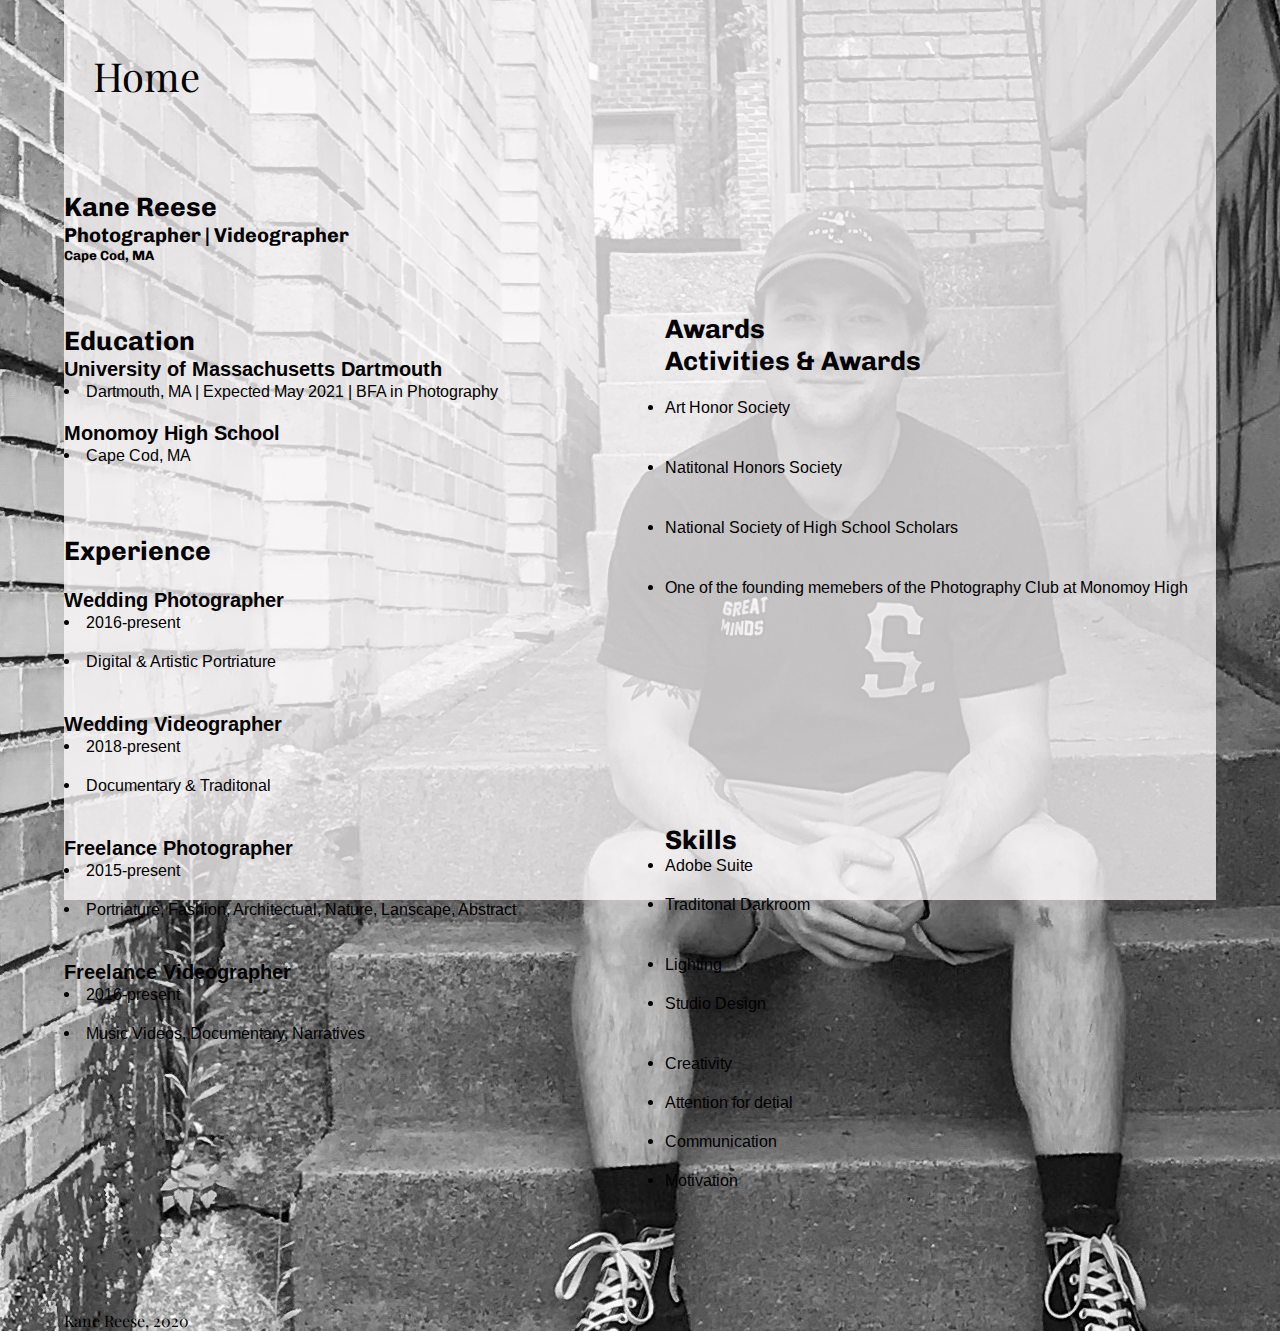
<file: ResumeKR/index.html>
<html>
    <head>
        <title>Kane's Resume</title>
        <link rel="stylesheet"  type="text/css" media="screen" href="style.css">
        <link rel="shortcut icon" href="assets/Favicon.svg"/>
        <link href="https://fonts.googleapis.com/css2?family=Arimo:wght@400;700&family=Playfair+Display:wght@400;500;700&display=swap" rel="stylesheet">
        <link href="https://fonts.googleapis.com/css2?family=Chivo:wght@700&display=swap" rel="stylesheet">

    </head>

    <body>
        <!-- the container that wraps all content -->
        <div class="container">
            <nav>
                <a class="left" href="/index.html">Home</a>
            </nav>
            <!-- start of the header section -->
            <header>
                <h1>Kane Reese</h1>
                <h4>Photographer | Videographer</h4> 
                <h5>Cape Cod, MA</h5>
                
            </header>
            <!-- start of the work section -->
            <section class="education">
                <h2>Education</h2>
                <h3><span class="regular"></span>University of Massachusetts Dartmouth</h3>
                <li>Dartmouth, MA | Expected May 2021 | BFA in Photography</li>
                <h3>Monomoy High School</h3>
                <li>Cape Cod, MA</li>
            </section>
            <!-- start of the education section -->
            <br>
            <section class="experience">
                <h2>Experience</h2>
                <br>
                
                <h3>Wedding Photographer</h3>
                <li>2016-present</li>
                <li>Digital & Artistic Portriature</li>
                <br>

                <h3>Wedding Videographer</h3>
                <li>2018-present</li>
                <li>Documentary & Traditonal</li>
                <br>

                <h3>Freelance Photographer</h3>
                <li>2015-present</li>
                <li>Portriature, Fashion, Architectual, Nature, Lanscape, Abstract</li>
                <br>
                
                <h3>Freelance Videographer</h3>
                <li>2016-present</li>
                <li>Music Videos, Documentary, Narratives</li>
            </section>
            <!-- start of the experience section -->
            <section class="awards">
            <h2>Awards</h2>
                <h2>Activities & Awards</h2>
                <br>
                <ul>
                    <li>Art Honor Society</li>
                    <br>
                    <li>Natitonal Honors Society</li>
                    <br>
                    <li>National Society of High School Scholars</li>
                    <br>
                    <li>One of the founding memebers of the Photography Club at Monomoy High</li>
                </ul>
            </section>

            <section class="skills">
                <h2>Skills</h2>
                <ul>
                    <li>Adobe Suite</li>
                    <li>Traditonal Darkroom</li>
                    <br>
                </ul>

                <ul>
                    <li>Lighting</li>
                    <li>Studio Design</li>
                    <br>
                </ul>

                <ul>
                    <li>Creativity</li>
                    <li>Attention for detial</li>
                    <li>Communication</li>
                    <li>Motivation</li>
                </ul>
            </section>
            <footer>
                <p>Kane Reese, 2020</p>
            </footer>
        </div>
    </body>
</html>
</file>
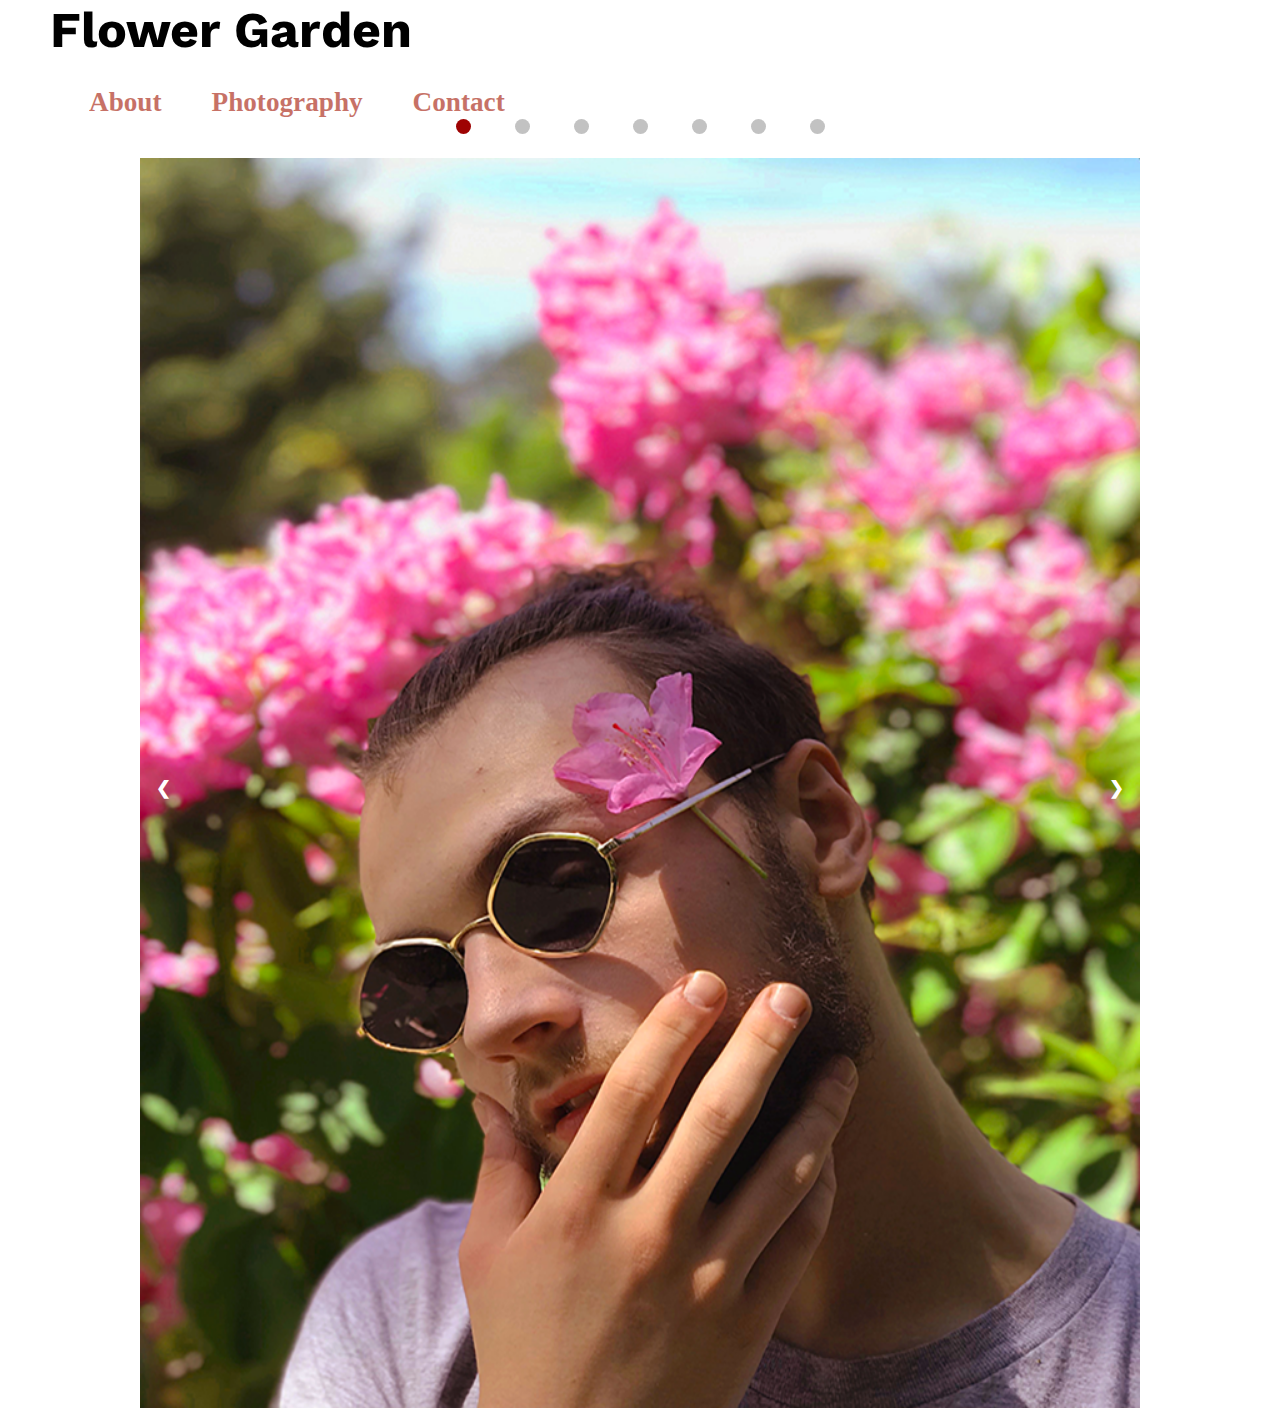
<file: images/project2/project2.html>
<!DOCTYPE html>
<!--[if lt IE 7]>      <html class="no-js lt-ie9 lt-ie8 lt-ie7"> <![endif]-->
<!--[if IE 7]>         <html class="no-js lt-ie9 lt-ie8"> <![endif]-->
<!--[if IE 8]>         <html class="no-js lt-ie9"> <![endif]-->
<!--[if gt IE 8]><!--> <html class="no-js"> <!--<![endif]-->
    <head>
        <meta charset="utf-8">
        <meta http-equiv="X-UA-Compatible" content="IE=edge">
        <title>Flower Garden</title>
        <meta name="description" content="">
        <meta name="viewport" content="width=device-width, initial-scale=1">
        <link rel="stylesheet" href="/slider.css">
        <link rel="stylesheet" href="/style.css">
        <link href="https://fonts.googleapis.com/css?family=Work+Sans:500" rel="stylesheet">
    </head>
    <body>
      <nav>
        <ul>
            <li><a href="/index.html">About</a></li>
            <li><a href="/index.html">Photography</a></li>
            <li><a href="/index.html">Contact</a></li>
        </ul>
      </nav>
        <h2>Flower Garden</h2>
        <div style="text-align:center">
          <span class="dot" onclick="currentSlide(1)"></span> 
          <span class="dot" onclick="currentSlide(2)"></span> 
          <span class="dot" onclick="currentSlide(3)"></span>
          <span class="dot" onclick="currentSlide(4)"></span>
          <span class="dot" onclick="currentSlide(5)"></span>
          <span class="dot" onclick="currentSlide(6)"></span>
          <span class="dot" onclick="currentSlide(7)"></span>
        </div>
        <div class="slideshow-container">

           <div class="mySlides fade">
            <img src="/images/project2/flowergarden.png" width="400px" >
           </div>

           <div class="mySlides fade">
            <img src="/images/project2/flowergarden1.png" width="200px" >
           </div>

           <div class="mySlides fade">
            <img src="/images/project2/flowergarden2.png" width="200px" >
           </div>

            <div class="mySlides fade">
              <img src="/images/project2/flowergarden4.png" width="200px">
            </div>
            
            <div class="mySlides fade">
              <img src="/images/project2/flowergarden6.png" width="200px" >
             </div>

             <div class="mySlides fade">
              <img src="/images/project2/flowergarden7.png" width="200px" >
             </div>

             <div class="mySlides fade">
              <img src="/images/project2/maxhandsonhead.png" width="200px" >
             </div>
            
            <a class="prev" onclick="plusSlides(-1)">&#10094;</a>
            <a class="next" onclick="plusSlides(1)">&#10095;</a>
            
            </div>
            <br>
            
            
        
        <script src="" async defer></script>
        <script>
            var slideIndex = 1;
            showSlides(slideIndex);
            
            function plusSlides(n) {
              showSlides(slideIndex += n);
            }
            
            function currentSlide(n) {
              showSlides(slideIndex = n);
            }
            
            function showSlides(n) {
              var i;
              var slides = document.getElementsByClassName("mySlides");
              var dots = document.getElementsByClassName("dot");
              if (n > slides.length) {slideIndex = 1}    
              if (n < 1) {slideIndex = slides.length}
              for (i = 0; i < slides.length; i++) {
                  slides[i].style.display = "none";  
              }
              for (i = 0; i < dots.length; i++) {
                  dots[i].className = dots[i].className.replace(" active", "");
              }
              slides[slideIndex-1].style.display = "block";  
              dots[slideIndex-1].className += " active";
            }
            </script>
    </body>
</html>
</file>
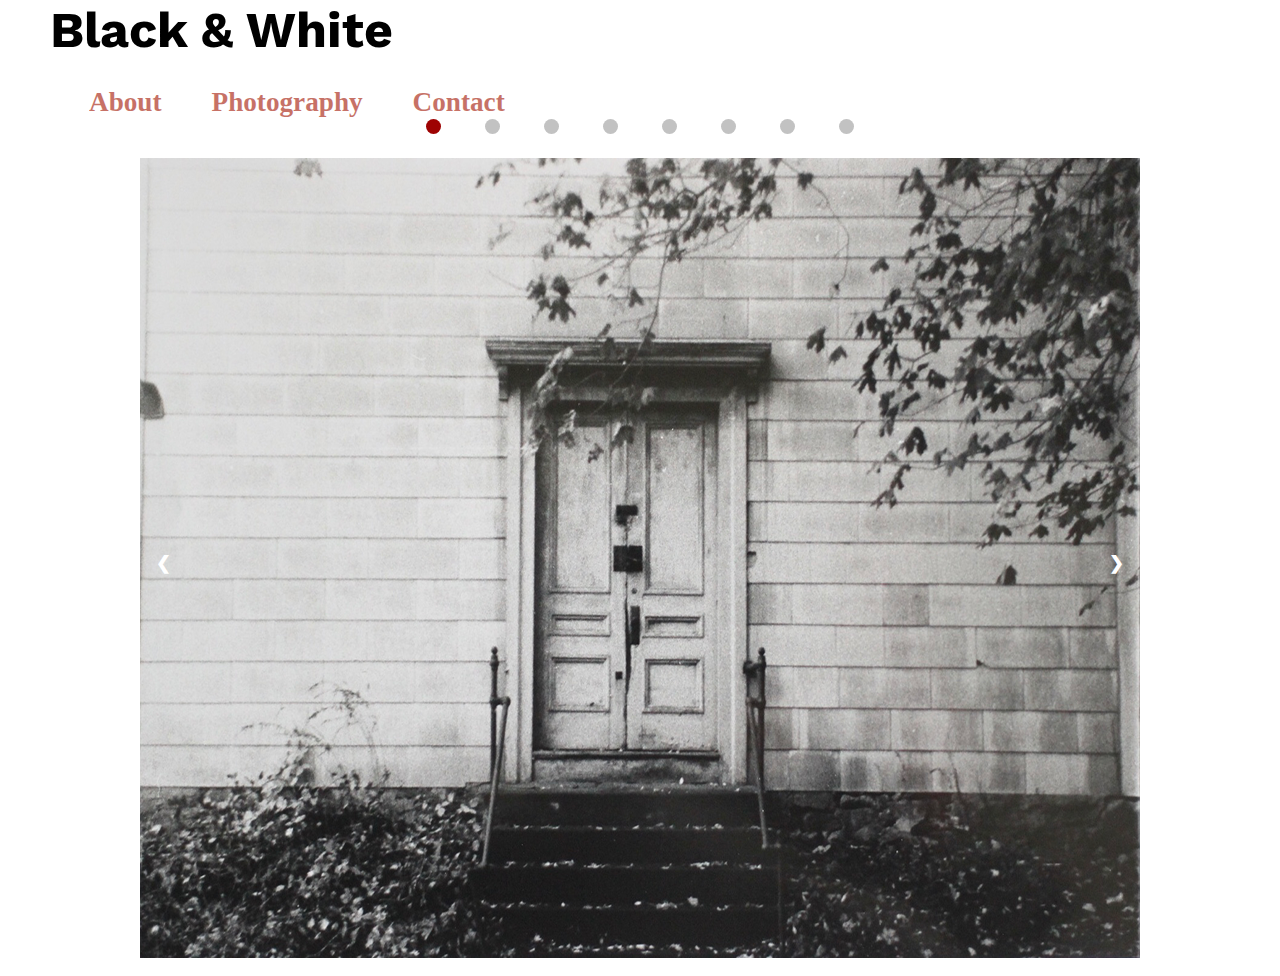
<file: images/project_3/project_3.html>
<!DOCTYPE html>
<!--[if lt IE 7]>      <html class="no-js lt-ie9 lt-ie8 lt-ie7"> <![endif]-->
<!--[if IE 7]>         <html class="no-js lt-ie9 lt-ie8"> <![endif]-->
<!--[if IE 8]>         <html class="no-js lt-ie9"> <![endif]-->
<!--[if gt IE 8]><!--> <html class="no-js"> <!--<![endif]-->
    <head>
        <meta charset="utf-8">
        <meta http-equiv="X-UA-Compatible" content="IE=edge">
        <title>Black and White</title>
        <meta name="description" content="">
        <meta name="viewport" content="width=device-width, initial-scale=1">
        <link rel="stylesheet" href="/slider.css">
        <link rel="stylesheet" href="/style.css">
        <link href="https://fonts.googleapis.com/css?family=Work+Sans:500" rel="stylesheet">
    </head>
    <body>
      <nav>
        <ul>
            <li><a href="/index.html">About</a></li>
            <li><a href="/index.html">Photography</a></li>
            <li><a href="/index.html">Contact</a></li>
        </ul>
      </nav>
        <h2>Black & White</h2>
        <div style="text-align:center">
          <span class="dot" onclick="currentSlide(1)"></span> 
          <span class="dot" onclick="currentSlide(2)"></span> 
          <span class="dot" onclick="currentSlide(3)"></span> 
          <span class="dot" onclick="currentSlide(4)"></span>
          <span class="dot" onclick="currentSlide(5)"></span>
          <span class="dot" onclick="currentSlide(6)"></span>
          <span class="dot" onclick="currentSlide(7)"></span>
          <span class="dot" onclick="currentSlide(8)"></span>
        </div>
        <div class="slideshow-container">

            <div class="mySlides fade">
              <img src="/images/project_3/blkwhite1.png" width="200px">
            </div>
            
            <div class="mySlides fade">
              <img src="/images/project_3/blkwht2.png" width="500px">
            </div>
            
            <div class="mySlides fade">
             <img src="/images/project_3/blkwhite3.png" width="500px" >
            </div>

            <div class="mySlides fade">
              <img src="/images/project_3/blkwhite4.png" width="500px" >
             </div>

             <div class="mySlides fade">
              <img src="/images/project_3/blkwhite6.png" width="500px" >
             </div>

             <div class="mySlides fade">
              <img src="/images/project_3/blkwhite8.png" width="500px" >
             </div>

             <div class="mySlides fade">
              <img src="/images/project_3/blkwhite9.png" width="500px" >
             </div>

             <div class="mySlides fade">
              <img src="/images/project_3/blkwhite10.png" width="500px" >
             </div>
            
            <a class="prev" onclick="plusSlides(-1)">&#10094;</a>
            <a class="next" onclick="plusSlides(1)">&#10095;</a>
            
            </div>
            <br>
            
            
        
        <script src="" async defer></script>
        <script>
            var slideIndex = 1;
            showSlides(slideIndex);
            
            function plusSlides(n) {
              showSlides(slideIndex += n);
            }
            
            function currentSlide(n) {
              showSlides(slideIndex = n);
            }
            
            function showSlides(n) {
              var i;
              var slides = document.getElementsByClassName("mySlides");
              var dots = document.getElementsByClassName("dot");
              if (n > slides.length) {slideIndex = 1}    
              if (n < 1) {slideIndex = slides.length}
              for (i = 0; i < slides.length; i++) {
                  slides[i].style.display = "none";  
              }
              for (i = 0; i < dots.length; i++) {
                  dots[i].className = dots[i].className.replace(" active", "");
              }
              slides[slideIndex-1].style.display = "block";  
              dots[slideIndex-1].className += " active";
            }
            </script>
    </body>
</html>
</file>
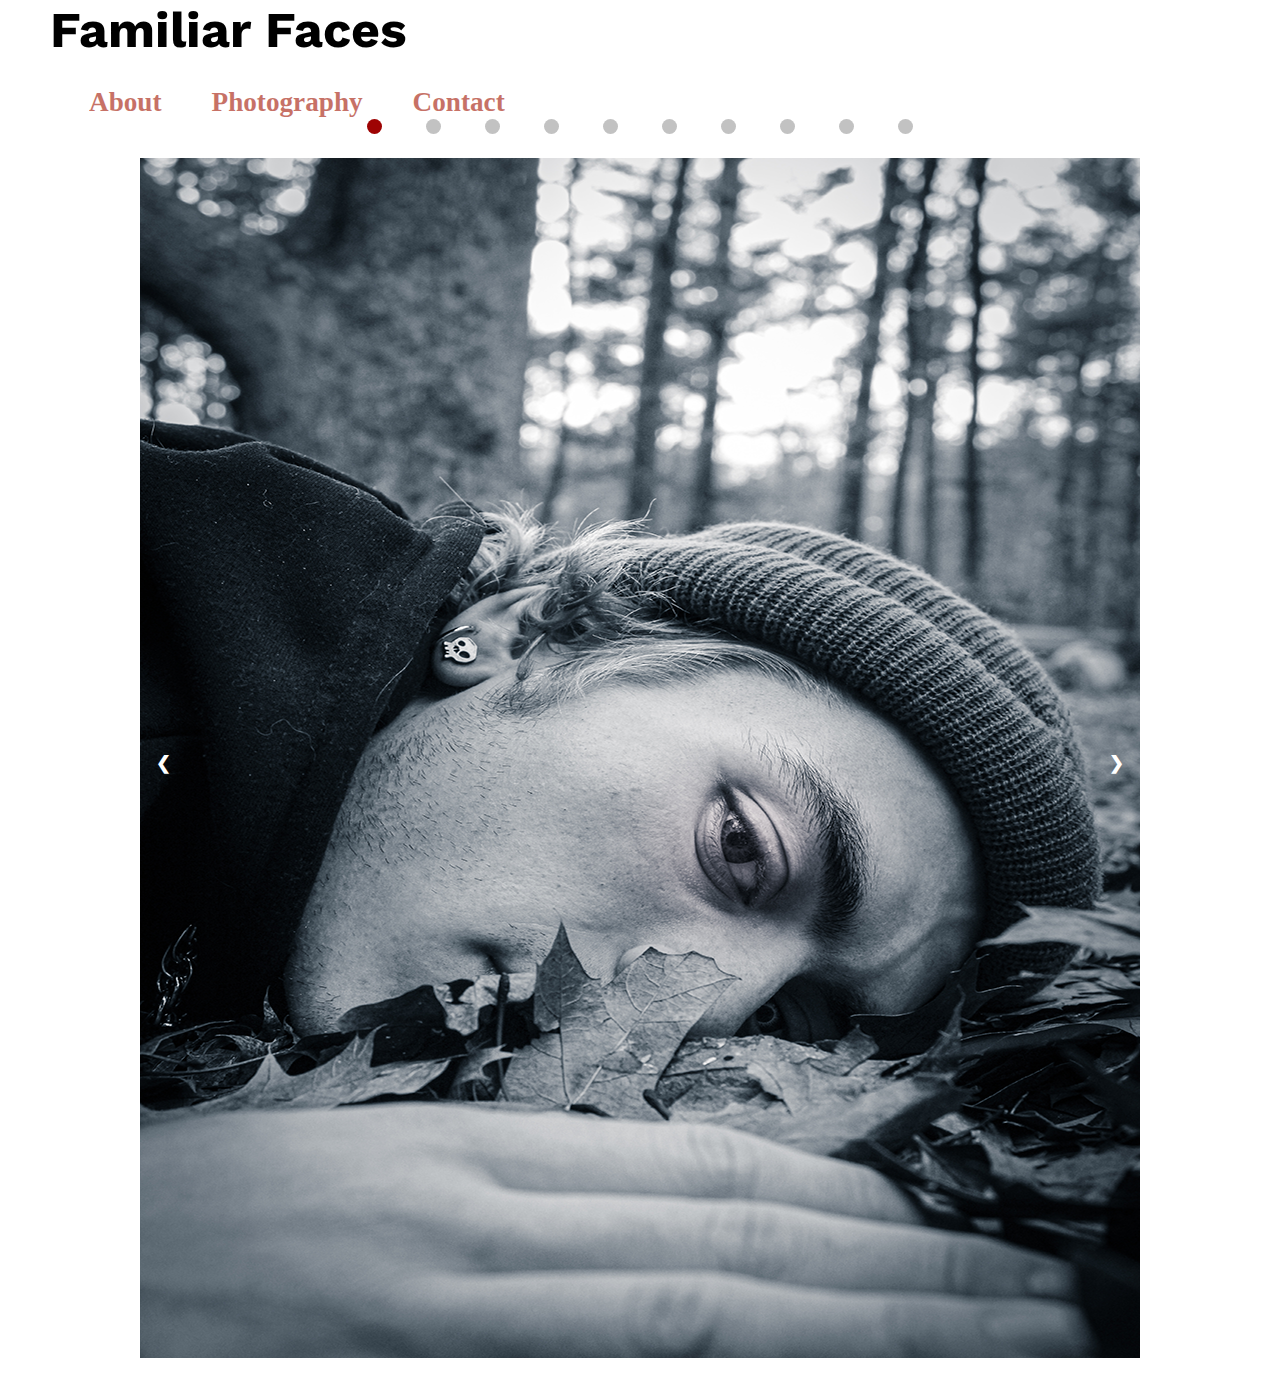
<file: images/project_4/project-4.html>
<!DOCTYPE html>
<!--[if lt IE 7]>      <html class="no-js lt-ie9 lt-ie8 lt-ie7"> <![endif]-->
<!--[if IE 7]>         <html class="no-js lt-ie9 lt-ie8"> <![endif]-->
<!--[if IE 8]>         <html class="no-js lt-ie9"> <![endif]-->
<!--[if gt IE 8]><!--> <html class="no-js"> <!--<![endif]-->
    <head>
        <meta charset="utf-8">
        <meta http-equiv="X-UA-Compatible" content="IE=edge">
        <title>Familiar Faces</title>
        <meta name="description" content="">
        <meta name="viewport" content="width=device-width, initial-scale=1">
        <link rel="stylesheet" href="/slider.css">
        <link rel="stylesheet" href="/style.css">
        <link href="https://fonts.googleapis.com/css?family=Work+Sans:500" rel="stylesheet">
    </head>
    <body>
      <nav>
        <ul>
            <li><a href="/index.html">About</a></li>
            <li><a href="/index.html">Photography</a></li>
            <li><a href="/index.html">Contact</a></li>
        </ul>
      </nav>
        <h2>Familiar Faces</h2>
        <div style="text-align:center">
          <span class="dot" onclick="currentSlide(1)"></span> 
          <span class="dot" onclick="currentSlide(2)"></span> 
          <span class="dot" onclick="currentSlide(3)"></span>
          <span class="dot" onclick="currentSlide(4)"></span>
          <span class="dot" onclick="currentSlide(5)"></span>
          <span class="dot" onclick="currentSlide(6)"></span>
          <span class="dot" onclick="currentSlide(7)"></span>
          <span class="dot" onclick="currentSlide(8)"></span>
          <span class="dot" onclick="currentSlide(9)"></span>
          <span class="dot" onclick="currentSlide(10)"></span>
        </div>
        <div class="slideshow-container">

            <div class="mySlides fade">
              <img src="/images/project_4/friend1.png" width="500px">
            </div>
            
            <div class="mySlides fade">
             <img src="/images/project_4/friend3.png" width="500px" >
            </div>

             <div class="mySlides fade">
              <img src="/images/project_4/friend5.png" width="500px" >
             </div>

             <div class="mySlides fade">
              <img src="/images/project_4/friend7.png" width="300px" >
             </div>

             <div class="mySlides fade">
              <img src="/images/project_4/friend8.png" width="300px" >
             </div>

             <div class="mySlides fade">
              <img src="/images/project_4/friend9.png" width="500px" >
             </div>

             <div class="mySlides fade">
              <img src="/images/project_4/friend10.png" width="500px" >
             </div>

             <div class="mySlides fade">
              <img src="/images/project_4/friend11.png" width="500px" >
             </div>

             <div class="mySlides fade">
              <img src="/images/project_4/friend12.png" width="500px" >
             </div>

             <div class="mySlides fade">
              <img src="/images/project_4/friend16.png" width="500x" >
             </div>
            
            <a class="prev" onclick="plusSlides(-1)">&#10094;</a>
            <a class="next" onclick="plusSlides(1)">&#10095;</a>
            
            </div>
            <br>
            
            
        
        <script src="" async defer></script>
        <script>
            var slideIndex = 1;
            showSlides(slideIndex);
            
            function plusSlides(n) {
              showSlides(slideIndex += n);
            }
            
            function currentSlide(n) {
              showSlides(slideIndex = n);
            }
            
            function showSlides(n) {
              var i;
              var slides = document.getElementsByClassName("mySlides");
              var dots = document.getElementsByClassName("dot");
              if (n > slides.length) {slideIndex = 1}    
              if (n < 1) {slideIndex = slides.length}
              for (i = 0; i < slides.length; i++) {
                  slides[i].style.display = "none";  
              }
              for (i = 0; i < dots.length; i++) {
                  dots[i].className = dots[i].className.replace(" active", "");
              }
              slides[slideIndex-1].style.display = "block";  
              dots[slideIndex-1].className += " active";
            }
            </script>
    </body>
</html>
</file>
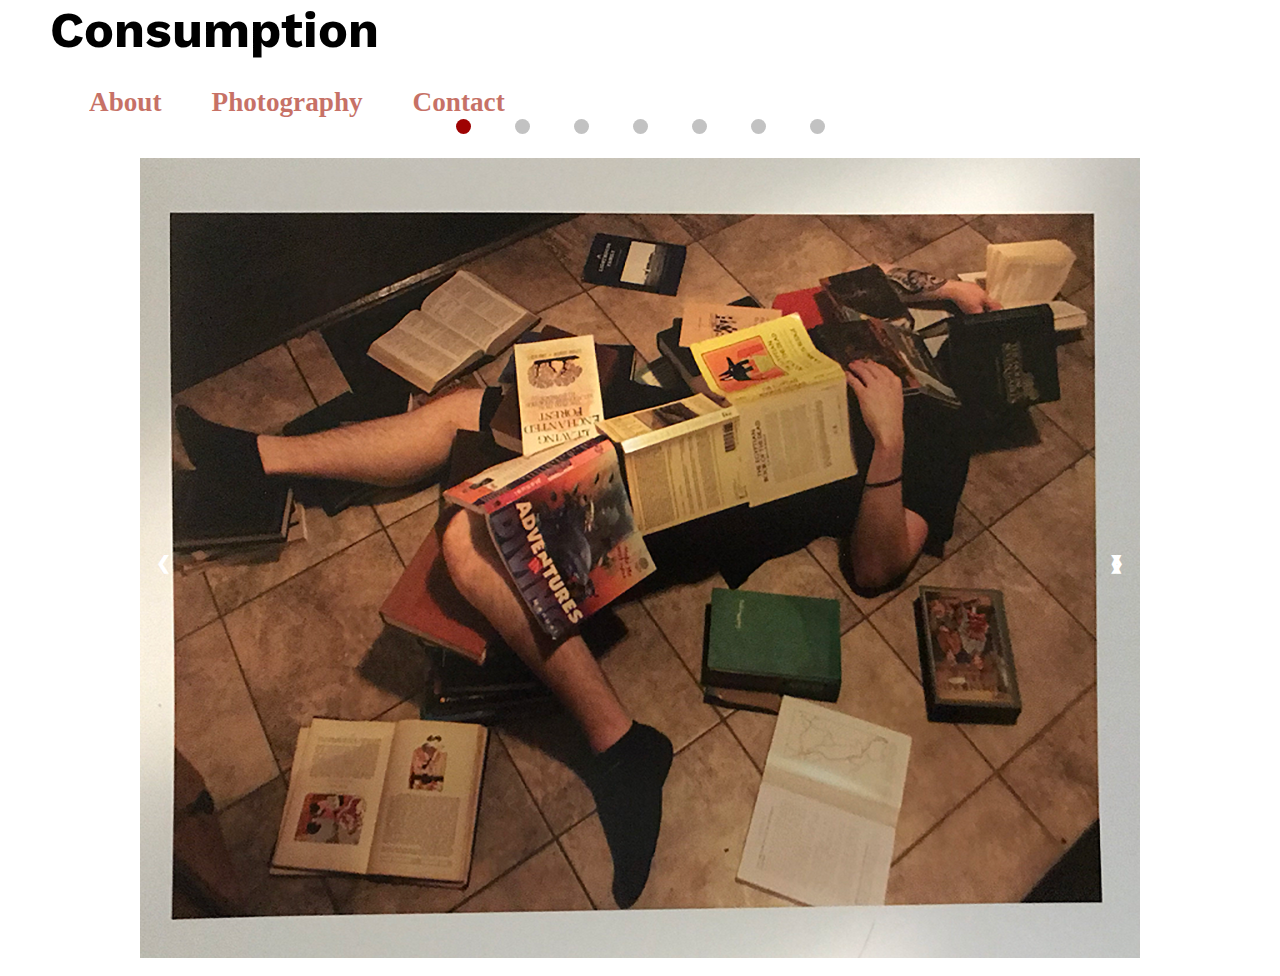
<file: images/wallpaper/project_1.html>
<!DOCTYPE html>
<!--[if lt IE 7]>      <html class="no-js lt-ie9 lt-ie8 lt-ie7"> <![endif]-->
<!--[if IE 7]>         <html class="no-js lt-ie9 lt-ie8"> <![endif]-->
<!--[if IE 8]>         <html class="no-js lt-ie9"> <![endif]-->
<!--[if gt IE 8]><!--> <html class="no-js"> <!--<![endif]-->
    <head>
        <meta charset="utf-8">
        <meta http-equiv="X-UA-Compatible" content="IE=edge">
        <title>Consumption</title>
        <meta name="description" content="">
        <meta name="viewport" content="width=device-width, initial-scale=1">
        <link rel="stylesheet" href="/slider.css">
        <link rel="stylesheet" href="/style.css">
        <link href="https://fonts.googleapis.com/css?family=Work+Sans:500" rel="stylesheet">
    </head>
    <body>
      <nav>
        <ul>
            <li><a href="/index.html">About</a></li>
            <li><a href="/index.html">Photography</a></li>
            <li><a href="/index.html">Contact</a></li>
        </ul>
      </nav>
        <h2>Consumption</h2>
        <div style="text-align:center">
          <span class="dot" onclick="currentSlide(1)"></span> 
          <span class="dot" onclick="currentSlide(2)"></span> 
          <span class="dot" onclick="currentSlide(3)"></span> 
          <span class="dot" onclick="currentSlide(4)"></span>
          <span class="dot" onclick="currentSlide(5)"></span>
          <span class="dot" onclick="currentSlide(6)"></span>
          <span class="dot" onclick="currentSlide(7)"></span>
        </div>
        
        <div class="slideshow-container">

            <div class="mySlides fade">
              <img src="/images/wallpaper/books.png" width="400px">
            </div>
            
            <div class="mySlides fade">
              <img src="/images/wallpaper/consumption-hats.png" width="400px">
            </div>
            
            <div class="mySlides fade">
             <img src="/images/wallpaper/clothes.png" width="400px" >
            </div>

            <div class="mySlides fade">
              <img src="/images/wallpaper/mail-consumption.png" width="400px">
             </div>

             <div class="mySlides fade">
              <img src="/images/wallpaper/consumption.png" width="400px">
             </div>

             <div class="mySlides fade">
              <img src="/images/wallpaper/pillows.png" width="400px">
             </div>

             <div class="mySlides fade">
              <img src="/images/wallpaper/shoes-consumption.png" width="400px">
             </div>
            
            <a class="prev" onclick="plusSlides(-1)">&#10094;</a>
            <a class="next" onclick="plusSlides(1)">&#10095;</a>
            <a class="next" onclick="plusSlides(1)">&#10096;</a>
            
            
            </div>
            <br>

        
        <script src="" async defer></script>
        <script>
            var slideIndex = 1;
            showSlides(slideIndex);
            
            function plusSlides(n) {
              showSlides(slideIndex += n);
            }
            
            function currentSlide(n) {
              showSlides(slideIndex = n);
            }
            
            function showSlides(n) {
              var i;
              var slides = document.getElementsByClassName("mySlides");
              var dots = document.getElementsByClassName("dot");
              if (n > slides.length) {slideIndex = 1}    
              if (n < 1) {slideIndex = slides.length}
              for (i = 0; i < slides.length; i++) {
                  slides[i].style.display = "none";  
              }
              for (i = 0; i < dots.length; i++) {
                  dots[i].className = dots[i].className.replace(" active", "");
              }
              slides[slideIndex-1].style.display = "block";  
              dots[slideIndex-1].className += " active";
            }
            </script>
    </body>
</html>
</file>
<file: ResumeKR/style.css>
*{
    padding: 0;
    margin: 0;
    /* border-style: dashed; */
    box-sizing: border-box;
    }

  body{
    font-family: 'Playfair Display', serif;
    background-image:url("assets/IMG_1837.jpg");

  }

  /* step two - build your grid desktop and tablet grid*/
  .container {
      background-color: rgba(253, 250, 250, 0.76);
      height: 100%;
      width: 90%;
      margin: 0 auto;
      display: grid;
      grid-gap: 50px;
      /* this will be  the same for everyone */
      grid-template-columns: repeat(2, 1fr);
      /* this will be customized, based on your grid, use pixels or % */
      grid-template-rows: auto;
      /* use letters from step 1 to build the grid */
      grid-template-areas: 
          "n n"        
          "h h"
          "e a"
          "x a"
          "x s"
          ". s";
  }
  
  /* step three - build your mobile grid, what becomes active when the pixels are 800px or less */
  @media screen and (max-width: 800px) {
  
      .container{
          background-color: rgba(253, 250, 250, 0.952);
          width: 85%;
          display: grid;
          grid-gap: 15px;
          /* grid is only one column, keep this way */
          grid-template-columns: 1fr;
          /* you can enter values, or auto will adjust the box sizes based on content */
          grid-template-rows: auto;
          grid-template-areas:
          "n"
          "h"
          "e"
          "a"
          "x"
          "s";
      }
  }
  
  /* step 1 - write in each of your sections and assign each of your sections a letter */
/* navigation styling */
  nav{
      padding-top: 20px;
      grid-area: n;
      display: inline;
      text-align: center;
    }

nav a{
    font-size: 2.5em;
    padding: 29px;
    }
    /* unvisited link */
a:link {
    color: #000000;
    text-decoration: none;
  }
  /* visited link */
  a:visited {
    color: #000000;
    text-decoration: none;
  }
  /* mouse over link */
  a:hover {
    color: #d8350c;
    text-decoration: underline;

  }
  /* selected link */
  a:active {
    color: #0000FF;
    text-decoration: none;
  }
  .left{
      float: left;
  }
  .right{
      float: right;
  }

  header {
      grid-area: h;
      padding-top: 10px;
    
  }
  
  .education {
      grid-area: e;
      padding-top: 12px;
  }
  
  .experience {
      grid-area: x;
  }

  .awards {
      grid-area: a;
      padding-right: 10px;
  }

  .skills {
      grid-area: s;
      padding-bottom: 50px;
  }
  
  h1{
      font-family: 'Chivo', sans-serif;;
      font-size: 20pt;
  }

  h2{
      font-family: 'Chivo', sans-serif;
      font-size: 20pt;
  }

  h3{
      font-family: 'Arimo';
      font-size: 15pt;
  }

  h4{
      font-family: 'Chivo' , sans-serif;
      font-size: 15pt;
  }

  h5{
      font-size: 10pt;
      font-family: 'Chivo' , sans-serif;
  }

  .p{
      font-family: 'Arimo';
      font-size: 12pt;
  }

  li{
      font-family: 'Arimo';
      font-size: 12pt;
      padding-bottom: 20px;
  }
</file>
<file: slider.css>
* {box-sizing: border-box}
body {font-family: Verdana, sans-serif; margin:0}
.mySlides {display: none}
img {
    display: block;
    margin-left: auto;
    margin-right: auto;
  }

/* Slideshow container */
.slideshow-container {
  max-width: 1000px;
  position: relative;
  margin: auto;
}

/* Next & previous buttons */
.prev, .next {
  cursor: pointer;
  position: absolute;
  top: 50%;
  width: auto;
  padding: 16px;
  margin-top: -22px;
  color: white;
  font-weight: bold;
  font-size: 18px;
  transition: 0.6s ease;
  border-radius: 0 3px 3px 0;
  user-select: none;
}

/* Position the "next button" to the right */
.next {
  right: 0;
  border-radius: 3px 0 0 3px;
}

/* On hover, add a black background color with a little bit see-through */
.prev:hover, .next:hover {
  background-color: rgba(0,0,0,0.8);
}





/* The dots/bullets/indicators */
.dot {
  cursor: pointer;
  height: 15px;
  width: 15px;
  margin: 20px;
  margin-top: 60px;
  background-color: #c2c2c2;
  border-radius: 50%;
  display: inline-block;
  transition: background-color 0.6s ease;
}

.active, .dot:hover {
  background-color: #9e0303;
}

/* Fading animation */
.fade {
  -webkit-animation-name: fade;
  -webkit-animation-duration: 1.5s;
  animation-name: fade;
  animation-duration: 1.5s;
}

@-webkit-keyframes fade {
  from {opacity: .4} 
  to {opacity: 1}
}

@keyframes fade {
  from {opacity: .4} 
  to {opacity: 1}
}

/* On smaller screens, decrease text size */
@media only screen and (max-width: 150px) {
  .prev, .next,.text {font-size: 11px}
}

h2{position: relative;
    left: 50px;
    font-family: 'Work Sans', sans-serif;
    font-size: 50px
}
</file>
<file: style.css>
* {
    /* font-family: 'Montserrat', sans-serif; */
    font-family: 'Playfair Display', serif;
    margin: 0;
    padding: 0;
}


img {
    width: 100%;
    height: auto;
}

/* NAVBAR CSS */
nav{
    padding-top: 2em;
    padding-left:4em;
    padding-right: 4em;
    /* TODO: figure out no longer staying fixed */
    position: absolute;
    width: 100%;
    top:0;
    left:0;
    z-index:10;
  }

  nav ul {
    margin:0;
    padding-top: 30px;
    display:flex;
  }
  nav li{
    padding: 1em 0;
    list-style-type: none;
    padding: 25px;
    font-size: 1.7em;
  }
  
  nav li a {
    color:rgb(163, 20, 1);
    font-weight: 600;
    opacity: 0.6;
    text-decoration: none;
    transition: .3s;
  }
  
  nav li a:hover {
    color:rgb(228, 228, 228);
    opacity: 1;
    text-decoration: none;
  }

  /* HEADER CSS */
.header {
    position: relative;
    background-image: url(/images/cover-image.jpg);
    background-position: center center;
    background-size: cover;
    background-repeat: no-repeat;
    height: 100vh;
    background-color: antiquewhite;
}


.welcome{
    margin-top: 25vh;
    text-align: center;
    font-weight: 500;
    font-size:4em;
    color: rgb(255, 251, 251)}

#changingword {
    color:rgb(215, 0, 0);
      } 

/* IMAGE GALLERY CSS */
.image-gallery {
    height: 100%;
    display: grid;
    background-image: url(/images/backgrnd2.jpg);
    background-color: rgb(247, 239, 239);
    grid-template-columns: 1fr minmax(350px, 1fr)  minmax(350px, 1fr) minmax(350px, 1fr) 1fr;
    grid-template-rows: auto;
    grid-gap: 30px;
    padding-top: 200px;
    padding-bottom: 200px;
    grid-template-areas:
    ". a b c ."
    ". d e f ."
    ;
}

.box-styling {
    height: 350px;
    background-color: rgb(110, 110, 110);
    /* clip-path: polygon(5% 5%, 100% 0%, 100% 75%, 75% 75%, 75% 100%, 50% 75%, 0% 75%); */
  }

.box-wrapper{
  height:350px;
  border-radius: 20%;
}
.box1 {
    grid-area: a;
    /* clip-path: polygon(50% 0%, 100% 25%, 100% 75%, 50% 100%, 0% 75%, 0% 25%); */

}

.box2 {
    grid-area: b;
}

.box3 {
    grid-area: c;
}

.box4 {
    grid-area: d;
}

.box5 {
    grid-area: e;
}

.box6 {
    grid-area: f;
}

.bigText {
    font-size: 2em;
    padding-right: .5ch;
}


/* ABOUT ME CSS*/
.about-me {
    height: 100vh !important;
    background-image: url(/images/IMG_0795.JPG);
    background-color: rgb(165, 141, 141) !important;
    padding: 20vh 50px 0 50px;
    column-count: 2;
}

.about-me {
  grid-area: content;
  /* max-width: 600px; */
  margin: 0 auto;
  text-align: center;
}

.about-me img{
  width: 2%;
  border-radius: 8%;
  margin-bottom: 2em;
  margin-right: 40%;
}

.about-me p{
  text-align: left;
  font-size: 2.5m;
  line-height: 3em;
}

.about-me img{
  width: 100%;
  border-radius: 8%;
  margin-bottom: 4em;
}

.about-me p{
  text-align: left;
  font-size:1.2em;
  line-height: 2rem;
}
.paragraph2{
  text-indent: 2em;
}
/* the span tag that wrap starts off my paragraph */
.bigText {
  font-size:2em;
  padding-right:.5em;
}

/* CONTACT CSS */
.contact {
    display: grid;
    justify-items: center;
    align-items: center;
    height: 25vh !important;
    padding-bottom: 50vh;
    background-color: rgb(183, 183, 183) !important;
    grid-template-columns: 3fr minmax(2fr, 1fr) minmax(2fr, 1fr) 3fr;
    grid-template-rows: auto;
    grid-template-areas:
    ". title title ."
    ". logo wrapper ."
    ;
}

.contact-title {
    font-size: 3em;
    color: rgb(232, 13, 13);
    grid-area: title;
    padding-bottom: 40px;
}

.contact p{
  font-size: 1.5em;
  color: rgb(232, 13, 13);
  padding-top: 40px;
}

.logo-svg {
    width: 200px;
    grid-area: logo;
}

.contact-wrapper {
    grid-area: wrapper;
}


   /* footer section */
   footer{
    grid-area:footer;
    background-image: url(/images/IMG_0455.jpg)
  }
  footer p{
    font-size:3em;
    color: red;
  }
  footer li {
    display:inline;
  }
  footer ul {
    max-width: 640px;
    margin: 2em auto;
    padding:0;
    text-align: center;
    display: flex;
    flex-direction: row;
  }
  footer ul li{
    list-style: none;
    align-self:flex-end;
  }
  footer ul li a {
    text-decoration:none;
    color: rgb(0, 0, 0);
    transition: .2s;
  }
  footer ul li a:hover {
    text-decoration:none;
    color:rgb(163, 20, 1);
  }
  footer svg {
    width:20%;
  }
  footer p{
    font-size: 1em;
  }



  /* MEDIA QUERY FOR SMALL SCREENS */
 @media (max-width:1100px){
    .image-gallery {
      padding-top: 50px;
      padding-bottom: 0px;
        margin-bottom: 600px;
        grid-template-columns: 1fr minmax(350px, 1fr) minmax(350px, 1fr) 1fr;
        grid-template-areas:
        ". a b ."
        ". c d ."
        ". e f ."
        ;
    }
 }

/* MEDIA QUERY FOR MOBILE */
 @media (max-width:735px){
     nav {
         padding-left: 0px;
     }

    .image-gallery {
        padding-top: 40%;
        padding-bottom: 200%;
        grid-template-columns: 1fr minmax(400px, 1fr) 1fr;
        grid-template-areas:
        ".a."
        ".b."
        ".c."
        ".d."
        ".e."
        ".f."
        ;
    }

    .contact {
        padding-bottom: 300%;
        grid-template-columns: 3fr minmax(2fr, 1fr) 3fr;
        grid-template-rows: auto;
        grid-template-areas:
        ". title ."
        ". logo ."
        ". wrapper ."
        ;
    }
    
 }
</file>
